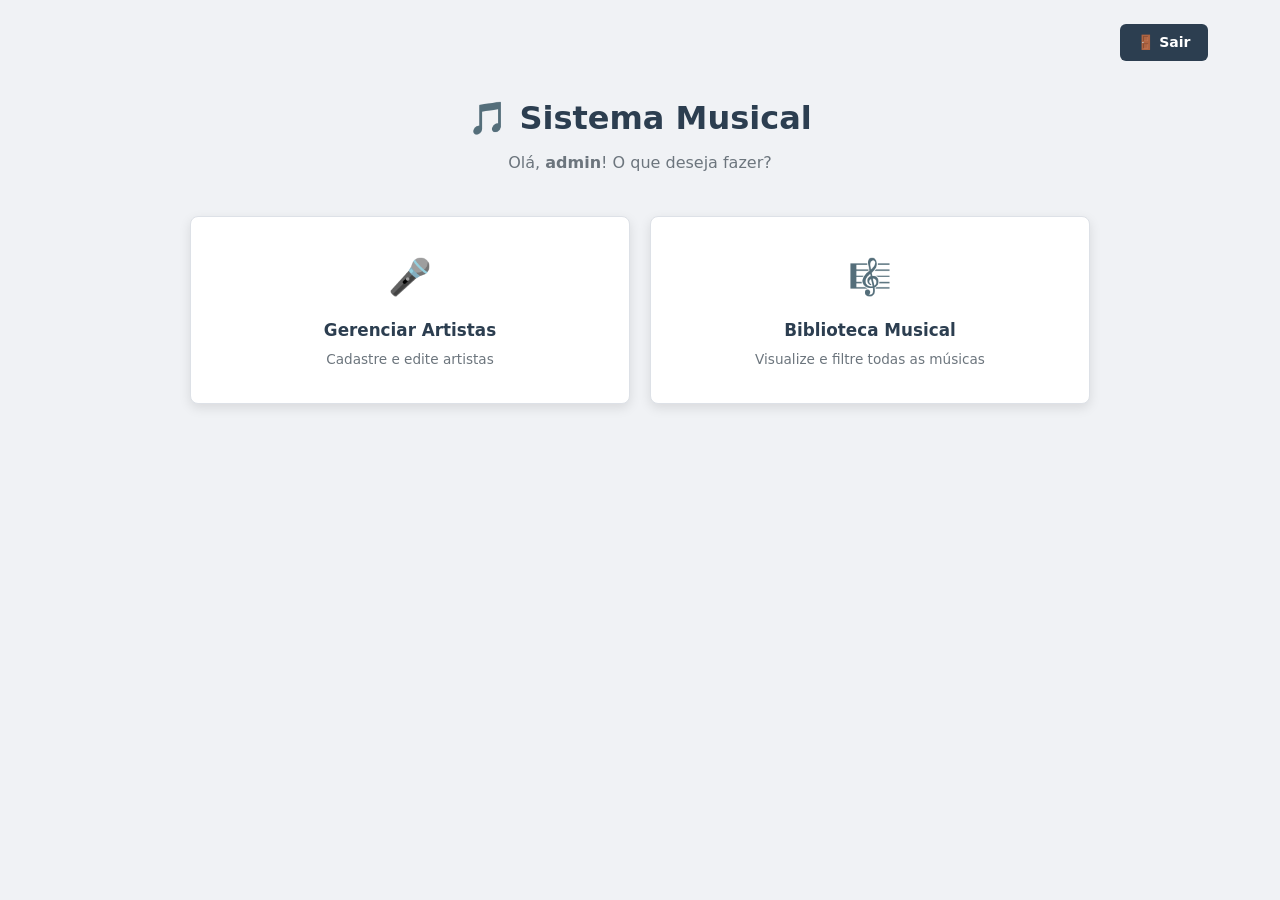
<file: sistema-musical/index.html>
<!DOCTYPE html>
<html lang="pt-br">
<head>
    <meta charset="UTF-8">
    <meta name="viewport" content="width=device-width, initial-scale=1.0">
    <title>Menu Principal - Sistema Musical</title>
    <link rel="icon" href="data:image/svg+xml,<svg xmlns=%27http://www.w3.org/2000/svg%27 viewBox=%270 0 100
100%27><text y=%27.9em%27 font-size=%2790%27>🎵</text></svg>">
<link rel="stylesheet" href="styles.css">
</head>
<body>
<div class="container">


    <div class="topbar">
        <a href="login.html" class="btn-back">🚪 Sair</a>
    </div>

    <div class="page-header">
        <h1>🎵 Sistema Musical</h1> 
        <p>Olá, <strong>admin</strong>! O que deseja fazer?</p> 
    </div>

    <div class="menu-grid">

        <div class="menu-card">
            <a href="cadastro_artista.html">
            <div class="menu-card-icon">🎤</div>
            <div class="menu-card-title">Gerenciar Artistas</div>
            <div class="menu-card-desc">Cadastre e edite artistas</div>
        </a>
    </div>


     <div class="menu-card">
        <a href="listagem_musicas.html">
         <div class="menu-card-icon">🎼</div>   
         <div class="menu-card-title">Biblioteca Musical</div>
         <div class="menu-card-desc">Visualize e filtre todas as músicas</div>
        </a>
    </div>
</div>

</div>
</body>
</html>
</file>
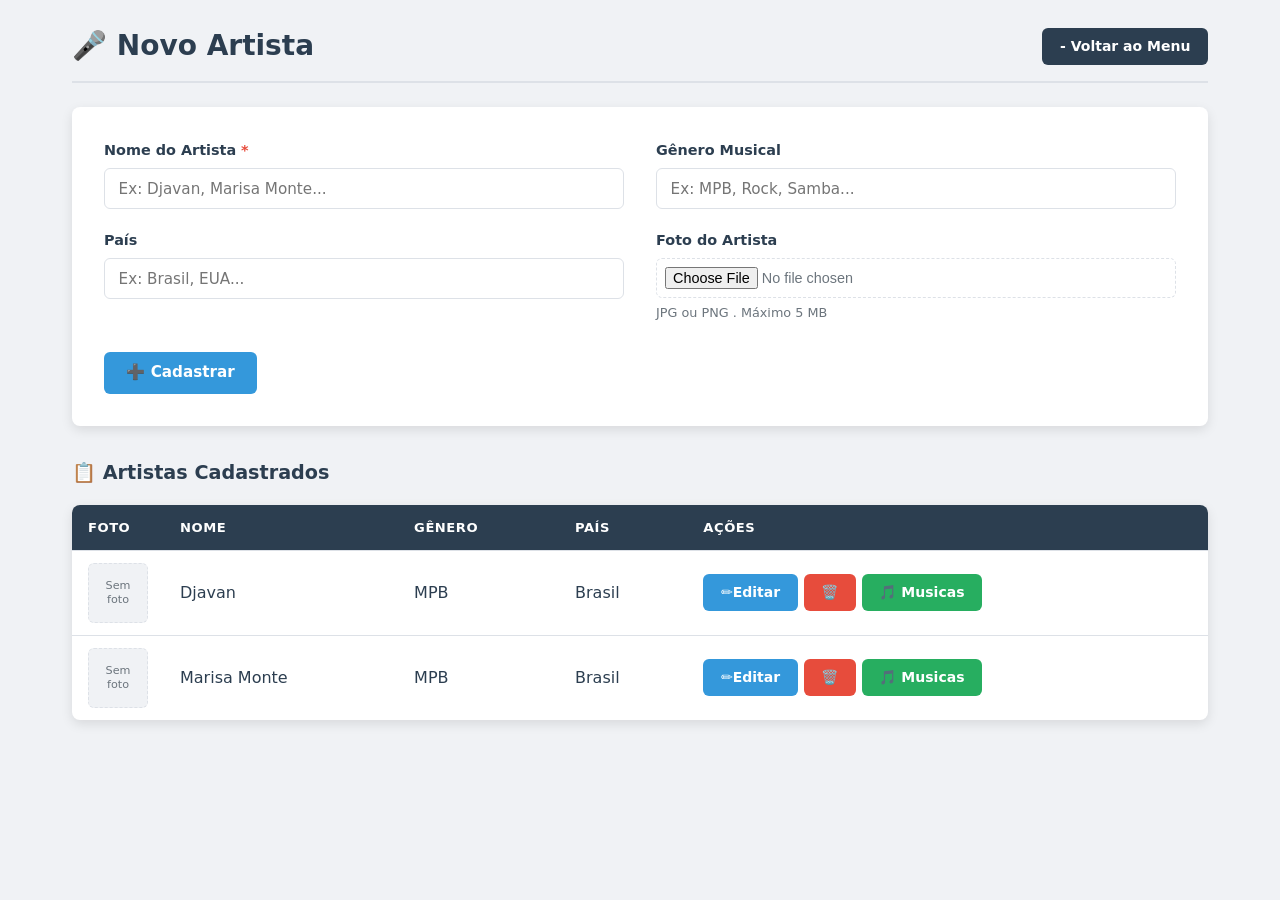
<file: sistema-musical/cadastro_artista.html>
<!DOCTYPE html>
<html lang="pt-br">
<head>
    <meta charset="UTF-8">
    <meta name="viewport" content="width=device-width, initial-scale=1.0">
    <title>Novo Artista - Sistema Musical</title>
    <link rel="icon" href="data:image/svg+xml,<svg xmlns=%27http://www.w3.org/2000/svg%27 viewBox=%270 0 100 100%27><text y=%27.9em%27 font-size=%2790%27>🎵</text></svg>">
    <link rel="stylesheet" href="styles.css">
</head>
<body>
    <div class="container">


        <!-- A mesma barra d etítulo da Biblioteca (o CSS já existe desde a aula 2). -->
         <div class="page-header-bar">
            <h2>🎤 Novo Artista</h2>
            <div class="header-actions">
                <a href="index.html" class="btn-back">- Voltar ao Menu</a>
            </div>
         </div>


 <!--
 FORMULÁRIO DE CADASTRO DO ARTISTA (o "criador")
 method="post": envia os dados escondidos. É o certo para cadastrar.
 enctype="multipart/form-data": OBRIGATÓRIO para enviar arquivo (a foto).
 Não muda nada na tela, mas sem ele a foto não chega ao PHP na Sprint 2.
 -->
 <form method="post" action="#" enctype="multipart/form-data">


    <!-- form-grid: o CSS transforma em 2 colunas (grid 1fr 1fr). Os campos se encaixam 2 por linha. -->
     <div class="form-grid">


        <div class="form-group">
            <!-- O * vermelho avisa que o campo é obrigatório. A cor vem da variável --red. -->
             <label for="nome">Nome do Artista <span style="color: var(--red);">*</span></label>
             <!-- required: o navegador não deixa cadastrar sem nome. -->
              <input type="text" id="nome" name="nome"
              required placeholder="Ex: Djavan, Marisa Monte...">
        </div>


        <div class="form-group">
            <!-- Campo opcional (sem required). -->
             <label for="genero">Gênero Musical</label>
             <input type="text" id="genero" name="genero"
             placeholder="Ex: MPB, Rock, Samba...">
        </div>


        <div class="form-group">
            <label for="pais">País</label>
            <input type="text" id="pais" name="pais"
            placeholder="Ex: Brasil, EUA...">
        </div>


        <div class="form-group">
            <label for="imagem">Foto do Artista</label>
            <!-- type="file": abre a janela para escolher um arquivo. 
             accept="image/*": mostra só imagens. -->
             <input type="file" id="imagem" name="imagem" accept="image/*">
             <!-- small: texto pequeno de ajuda embaixo do campo. -->
              <small>JPG ou PNG . Máximo 5 MB</small>
        </div>


     </div><!--fim . form-grid-->  


     <!-- form-actions: a área dos botões do formulário (flex). -->
      <div class="form-actions">
        <button type="submit" class="btn-primary">➕ Cadastrar</button>
      </div>
 </form>




    <!-- ========== TABELA DE ARTISTAS (dados fixos nesta fase) ==========
    Usa as MESMAS classes da tabela da Biblioteca: o visual já vem pronto. -->
 <h3>📋 Artistas Cadastrados</h3> <!-- h3: subtítulo da tabela -->


 <div class="table-container">
    <table>
        <thead>
            <tr>
                <th class="col-foto">Foto</th>
                <th>Nome</th>
                <th>Gênero</th>
                <th>País</th>
                <th class="col-acoes">Ações</th>
            </tr>
        </thead>
        <tbody>
            <!-- Cada tr = um artista -->
             <tr>
                <td><div class="no-image">Sem<br>foto</div></td>
                <td>Djavan</td>
                <td>MPB</td>
                <td>Brasil</td>
                <td>
                    <div class="action-buttons">
                        <a href="#" class="btn-edit">✏️Editar</a>
                        <a href="#" class="btn-delete">🗑️</a>
                   <!-- btn-music (verde): leva ao cadastro das músicas DESTE artista. -->
                    <a href="cadastro_musica.html" class="btn-music">🎵 Musicas</a>     
                    </div>
                </td>
             </tr>
             <tr>
                <td><div class="no-image">Sem<br>foto</div></td>
                <td>Marisa Monte</td>
                <td>MPB</td>
                <td>Brasil</td>
                <td>
                    <div class="action-buttons">
                        <a href="#" class="btn-edit">✏️Editar</a>
                        <a href="#" class="btn-delete">🗑️</a>
                        <a href="cadastro_musica.html" class="btn-music">🎵 Musicas</a>
                    </div>
                </td>
             </tr>
        </tbody>
    </table>
 </div>
    </div>
</body>
</html>
</file>
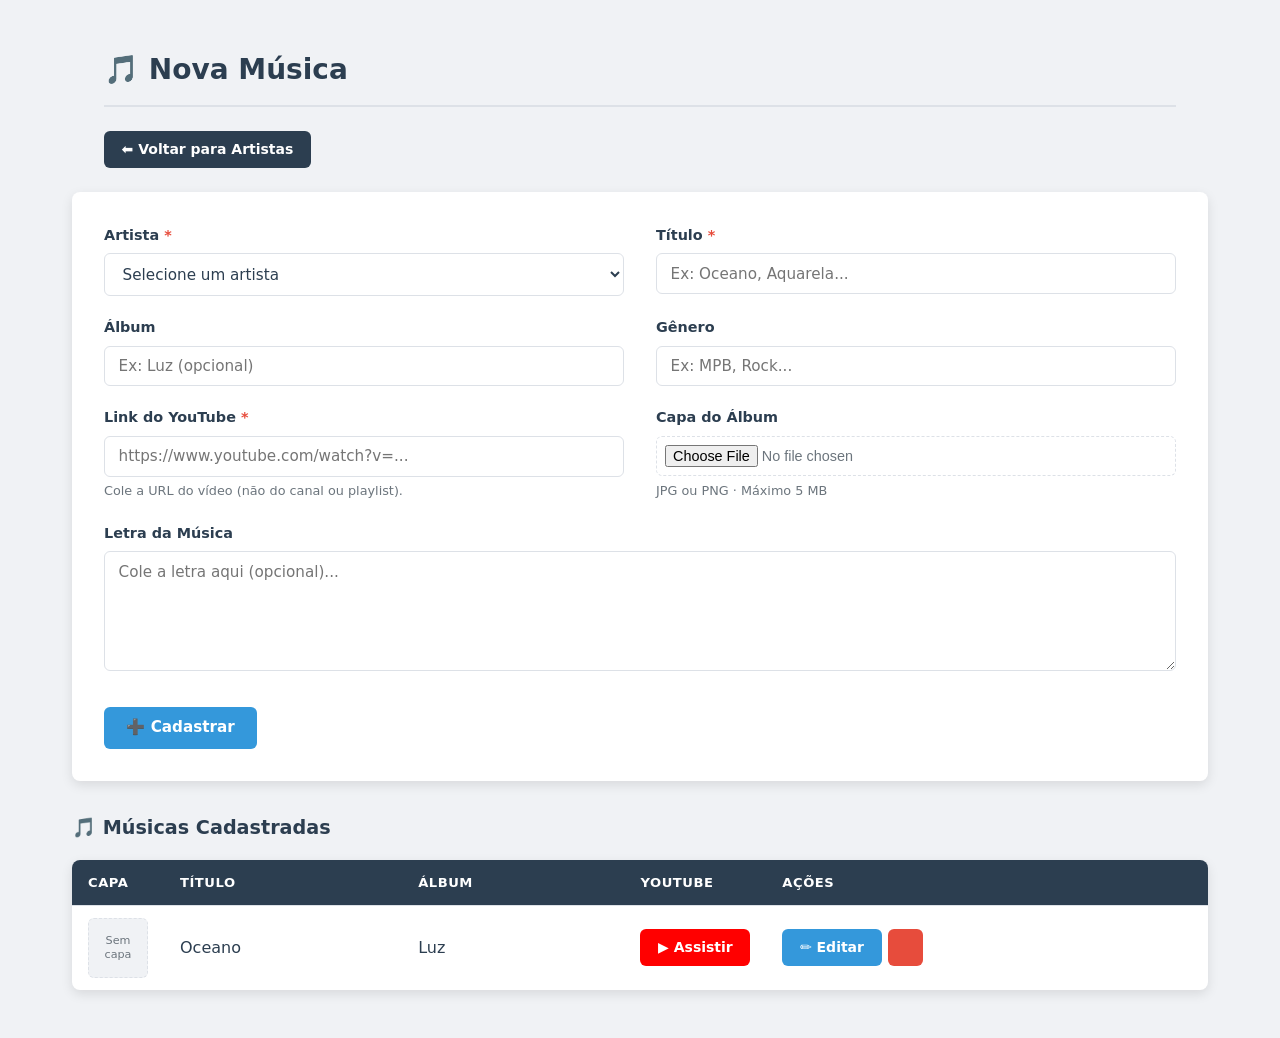
<file: sistema-musical/cadastro_musica.html>
<!DOCTYPE html>
<html lang="pt-br">
<head>
    <meta charset="UTF-8">
    <meta name="viewport" content="width=device-width, initial-scale=1.0">
    <title>Nova Música — Sistema Musical</title>
        <link rel="icon" href="data:image/svg+xml,<svg xmlns=%27http://www.w3.org/2000/svg%27 viewBox=%270 0 100
100%27><text y=%27.9em%27 font-size=%2790%27>🎵</text></svg>">
<link rel="stylesheet" href="styles.css">
</head>
<body>
    <div class="container">
        <div class="container">
        <h2>🎵 Nova Música</h2>
        <div class="header-actions">
       <a href="cadastro_artista.html" class="btn-back">⬅ Voltar para Artistas</a> 
        </div>
    </div>

    <form method="post" action="#" enctype="multipart/form-data">
        <div class="form-grid">
        <div class="form-group">
        <label for="artista_id">Artista <span style="color:var(--red)">*</span></label>
       <select name="artista_id" id="artista_id" required>
        <option value="">Selecione um artista</option>
        <option value="1">Djavan</option>
        <option value="2">Marisa Monte</option>
       </select>
       </div>
       
       <div class="form-group">
        <label for="titulo">Título <span style="color:var(--red)">*</span></label>
        <input type="text" id="titulo" name="titulo"
        required placeholder="Ex: Oceano, Aquarela...">
        </div>

        <div class="form-group">
       <label for="album">Álbum</label>
       <input type="text" id="album" name="album" placeholder="Ex: Luz (opcional)">
       
       </div>

       <div class="form-group">
      <label for="genero">Gênero</label>  
      <input type="text" id="genero" name="genero" placeholder="Ex: MPB, Rock...">
       </div>

       <div class="form-group">
 <label for="youtube_link">Link do YouTube <span style="color:var(--red)">*</span></label>

<input type="url" id="youtube_link" name="youtube_link"
required placeholder="https://www.youtube.com/watch?v=...">

        <small>Cole a URL do vídeo (não do canal ou playlist).</small>
        </div>

        <div class="form-group">
        <label for="imagem_capa">Capa do Álbum</label>
         <input type="file" id="imagem_capa" name="imagem_capa" accept="image/*">
          <small>JPG ou PNG · Máximo 5 MB</small>  
        </div>


        <div class="form-group full">
         <label for="letra">Letra da Música</label>
          <textarea id="letra" name="letra" placeholder="Cole a letra aqui (opcional)..."></textarea> 
        </div>

        </div>

        <div class="form-actions">
         <button type="submit" class="btn-primary">➕ Cadastrar</button>   
        </div>
    </form>

    <h3>🎵 Músicas Cadastradas</h3>
    <div class="table-container">
        <table>
            <thead>
                <tr>
             <th class="col-capa">Capa</th>
             <th>Título</th>
            <th>Álbum</th>
             <th class="col-youtube">YouTube</th>
             <th class="col-acoes">Ações</th>       
             </tr>

            </thead>
            <tbody>
                <tr>
            
        <td><div class="no-image">Sem<br>capa</div></td>
        <td>Oceano</td>
        <td>Luz</td>
        <td><a href="#" target="_blank" class="btn-youtube">▶ Assistir</a></td>
        <td>
         <div class="action-buttons">
       <a href="#" class="btn-edit">✏️ Editar</a>      
       <a href="#" class="btn-delete">️</a>
         </div>
         </td>
        </tr>
    </tbody>
    </table>
    </div>
          
</div>
</body>
</html>
</file>
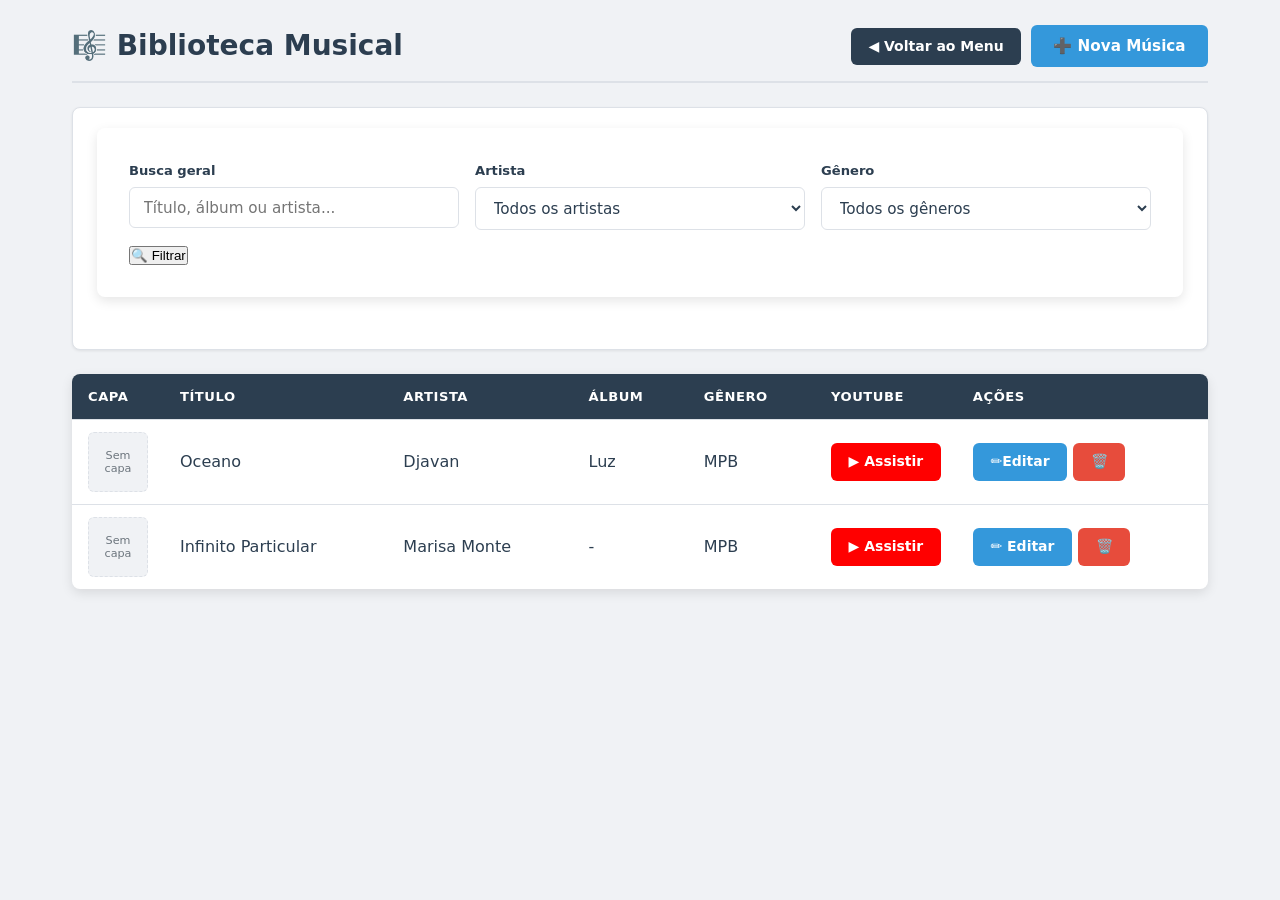
<file: sistema-musical/listagem_musicas.html>
<!DOCTYPE html>
<html lang="pt-br">
<head>
    <meta charset="UTF-8">
    <meta name="viewport" content="width=device-width, initial-scale=1.0">
    <title>Biblioteca Musical - Sistema musical </title>
    <link rel="icon" href="data:image/svg+xml,<svg xmlns=%27http://www.w3.org/2000/svg%27 viewBox=%270 0 100 100%27><text y=%27.9em%27 font-size=%2790%27>🎵</text></svg>">
    <link rel="stylesheet" href="styles.css">
</head>
<body>
<div class="container">


    <!-- ========== CABEÇALHO DA PÁGINA ==========
 page-header-bar: o CSS (flex + space-between) deixa o título
 à esquerda e os botões à direita. Esta barra se repete nos cadastros. -->
    <div class="page-header-bar">
        <h2>🎼 Biblioteca Musical</h2>
        <div class="header-actions">
        <!-- Links com cara de botão: btn-back (escuro) e bnt-primary (azul). -->
            <a href="index.html" class="btn-back">◀️ Voltar ao Menu</a>
            <a href="cadastro_musica.html" class="btn-primary">➕ Nova Música</a>
        </div>
    </div>


    <!-- ========== FILTROS ==========
Nesta fase eles só aparecem (não filtram de verdade).
method="get": na Sprint 2 o que a pessoa escolher vai aparecer no endereço
(ex.: ?artista=1) e o PHP usa isso para filtrar no banco. -->
<div class="filters">
    <form method="get" class="filter-form" action="#">


        <!-- filter-group: os 3 filtros. O CSS (flex) coloca lado a lado. -->
         <div class="filter-group">


            <!-- filter-item: um filro = rótulo + campo. -->
             <div class="filter-item">
                <label for="busca">Busca geral</label>
                <input type="text" name="busca" id="busca" placeholder="Título, álbum ou artista...">
             </div>


             <div class="filter-item">
                <label for="artista">Artista</label>
            <!-- select: lista para escolher uma opção.
 value="" (vazio) = "todos". O número é o código do artista no banco. -->
                <select name="artista" id="artista">
                    <option value="">Todos os artistas</option>
                    <option value="1">Djavan</option>
                    <option value="2">Marisa Monte</option>
                </select>
             </div>


             <div class="filter-item">
                <label for="genero">Gênero</label>
                <select name="genero" id="genero">
                    <option value="">Todos os gêneros</option>
                    <option value="MPB">MPB</option>
                </select>
             </div>
         </div>


         <!-- filter-actions: a área do botão de filtrar -->
          <div class="filter-actions">
            <button type="submit" class="bnt-primary">🔍 Filtrar</button>
          </div>
    </form>
</div>


<!-- ========== TABELA DE MÚSICAS ========== 
 table-container: a caixa branca com sombra em volta da tabela.-->
 <div class="table-container">
    <table>
        <!-- thead: o cabeçalho da tabela. tr = linha. th= célula de título. -->
         <thead>
            <tr>
            <!-- As classes col-... deixam o CSS controlar a largura destas colunas. -->
             <th class="col-capa">Capa</th>
             <th>Título</th>
             <th>Artista</th>
             <th>Álbum</th>
             <th>Gênero</th>
             <th class="col-youtube">Youtube</th>
             <th class="col-acoes">Ações</th>
            </tr>
         </thead>


    <!-- tbody: o corpo. Cada tr é UMA música; cada td é uma informação dela.
    Os dados estão fixos aqui. Na Sprint 2 o PHP cria estas linhas a partir do banco. -->
    <tbody>
        <tr>
        <!-- no-image: quadrado "Sem capa" no lugar da imagem (a capa real vem na Sprint 2). -->
         <td><div class="no-image">Sem<br>capa</div></td>    
         <td>Oceano</td>
         <td>Djavan</td>
         <td>Luz</td>
         <td>MPB</td>
         <!-- target="_blank": abre o vídeo numa aba nova, sem sair do sistema. -->
          <td><a href="#" target="_blank" class="btn-youtube">▶️ Assistir</a></td>
          <td>
            <!-- action-buttons: junta Editar e Excluir lado a lado (flex). -->
             <div class="action-buttons">
                <a href="#" class="btn-edit">✏️Editar</a>
                <a href="#" class="btn-delete">🗑️</a>
             </div>
          </td>
        </tr>
        <tr>
            <td><div class="no-image">Sem<br>capa</div></td>
            <td>Infinito Particular</td>
            <td>Marisa Monte</td>
            <td>-</td>
            <td>MPB</td>
            <td><a href="#" target="_blank" class="btn-youtube">▶️ Assistir</a>
            <td>
            <div class="action-buttons">
                <a href="#" class="btn-edit">✏️ Editar</a>
                <a href="#" class="btn-delete">🗑️</a>
            </div>
            </td>
        </tr>
    </tbody>
    </table>
 </div>
</div>
</body>
</html>
</file>
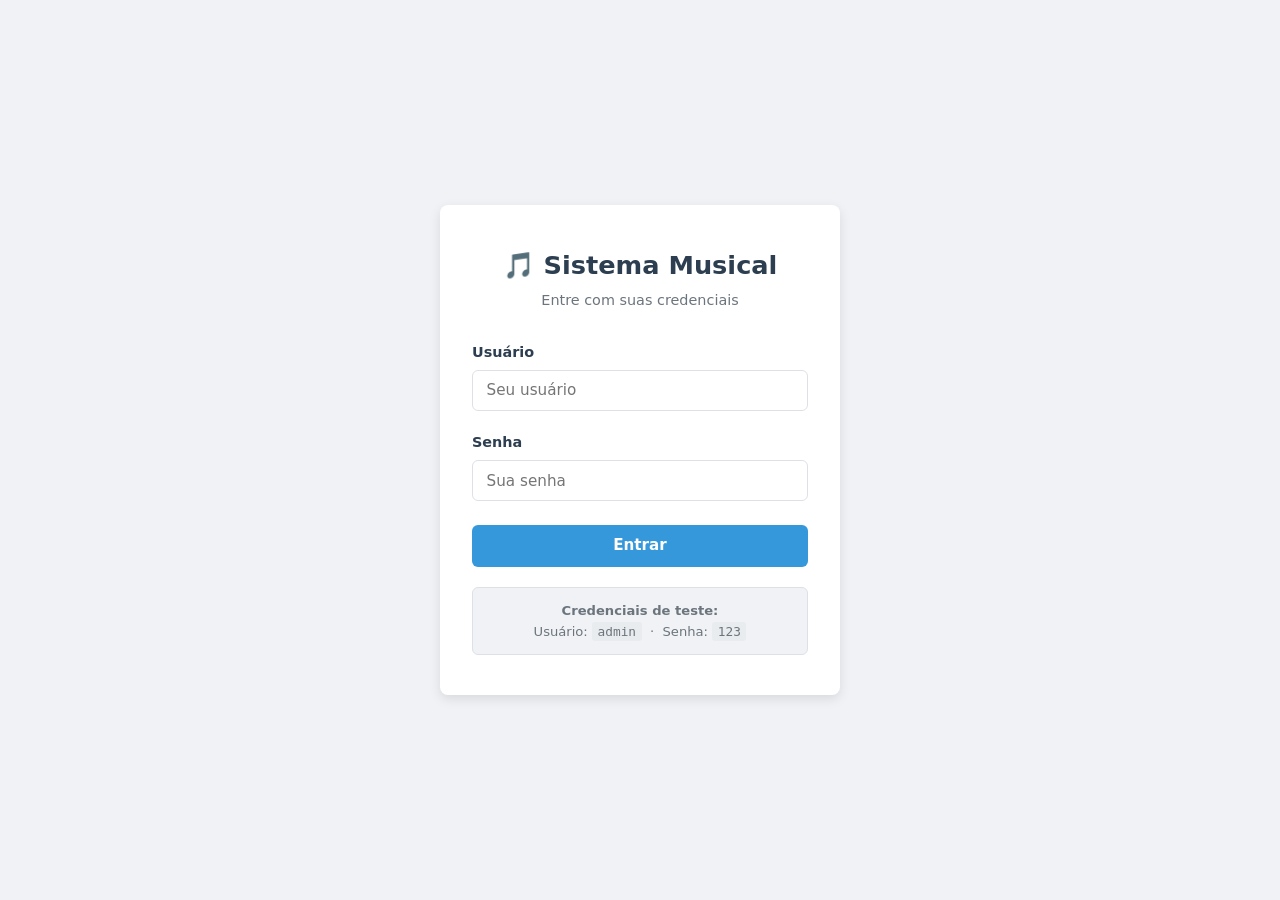
<file: sistema-musical/login.html>
<!DOCTYPE html>
<html lang="pt-br">
<head>
    <meta charset="UTF-8">
    <meta name="viewport" content="width=device-width, initial-scale=1.0">
    <title>Login-Sistema Musical</title>
    <link rel="icon" href="data:image/svg+xml,<svg xmlns=%27http://www.w3.org/2000/svg%27 viewBox=%270 0 100
100%27><text y=%27.9em%27 font-size=%2790%27>🎵</text></svg>">
<link rel="stylesheet" href="styles.css">
</head>
<body class="login-page">
    <div class="login-card">
    <div class="login-header">
        <h1>🎵 Sistema Musical</h1>
        <p>Entre com suas credenciais</p>
    </div>

    <form method="post" action="#">
    <div class="form-group">
    <label for="usuario">Usuário</label>
    <input type="text"
    id="usuario"
    name="usuario"
    required
    autocomplete="username"
    placeholder="Seu usuário">
    </div>

    <div class="form-group">
        <label for="senha">Senha</label>
        <input type="password"
        id="senha"
        required
        autocomplete="current-password"
        placeholder="Sua senha">
    </div>


        <button type="submit" class="btn-primary">Entrar</button>
    </form>

      <div class="login-hint">
        <strong>Credenciais de teste:</strong><br>
        Usuário: <code>admin</code> &nbsp;·&nbsp; Senha: <code>123</code>
        </div>
    </div>

</body>
</html>
</file>
<file: sistema-musical/styles.css>
/* =============================================
    SISTEMA MUSICAL: Folha de Estilos Principal
    =============================================
    Um único arquivo para TODAS as telas. Ele cresce a cada aula:
    Aula 1: base, formulário, botões, login e menu
    Aula 2: títulos, barra de título, cores dos botões, tabelas e filtros
    Aula 3: formulário em grade, campo de foto e botão de músicas
    Aula 4: url e textarea, campo "full", utilitários e celular
============================================= */


/* -----------------------------------------------
   1. VARIÁVEIS E RESET [AULA 1]
----------------------------------------------- */
/* :root guarda as variáveis. Escrevemos o valor UMA vez e usamos
   em todo lugar com var(--nome). Para mudar a identidade visual do
   sistema, basta trocar as cores aqui. */
:root {
    --primary:        #2c3e50;     /* azul bem escuro: títulos, cabeçalho da tabela */
    --blue:           #3498db;     /* azul: botão principal e editar */
    --blue-dark:      #2980b9;     /* azul escuro: hover */
    --green:          #27ae60;     /* verde: botão de músicas */
    --red:            #e74c3c;     /* vermelho: excluir e o * de obrigatório */
    --red-dark:       #c0392b;
    --bg:             #f0f2f5;     /* fundo cinza claro da página */
    --surface:        #ffffff;     /* fundo dos cartões */
    --border:         #dde1e7;     /* cor das bordas */
    --text:            #2c3e50;
    --text-muted:     #6c757d;     /* texto cinza, menos importante */
    --shadow-sm:      0 1px 3px rgba(0,0,0,.08);             /* sombra fraca */
    --shadow-md:      0 4px 12px rgba(0,0,0,.10);            /* sombra média */
    --radius:         8px;         /* arredondamento dos cantos */
    --font:           'Segoe UI', system-ui, -apple-system, sans-serif;
}


/* Reset: zera as margens que o navegador coloca sozinho.
   box-sizing: border-box faz a largura já incluir padding e borda. */
*, *::before, *::after {
    margin: 0;
    padding: 0;
    box-sizing: border-box;
}


/* A página inteira: fonte, fundo e cor do texto. */
body {
    font-family: var(--font);
    background-color: var(--bg);
    color: var(--text);
    line-height: 1.6;               /* espaço entre as linhas do texto */
    min-height: 100vh;              /* no mínimo a altura toda da tela */
}


/* -----------------------------------------------
    2. FORMULÁRIOS    [AULA 1]
    Base usada por TODAS as telas que têm <form>.
----------------------------------------------- */
/* Todo formulário vira um cartão branco com sombra. */
form {
    background: var(--surface);
    padding: 2rem;
    border-radius: var(--radius);
    box-shadow: var(--shadow-md);
    margin-bottom: 2rem;
}


/* Espaço embaixo de cada grupo (rótulo + campo). */
.form-group {
    margin-bottom: 1.25rem;
}


/* display: block coloca o rótulo numa linha só dele, em cima do campo. */
label {
    display: block;
    margin-bottom: .4rem;
    font-size: .9rem;
    font-weight: 600;
    color: var(--primary);
}


/* Os campos ocupam a largura toda e ganham borda fina.
   textarea e select já ficam prontos para as próximas telas. */
input[type="text"],
input[type="password"],
textarea,
select {
    width: 100%;
    padding: .65rem .85rem;
    border: 1.5px solid var(--border);
    border-radius: 6px;
    font-size: .95rem;
    font-family: var(--font);     /* sem isso, campos usam outra fonte */
    color: var(--text);
    background: var(--surface);
    transition: border-color .2s, box-shadow .2s;       /* muda suave */
}


/* :focus = quando a pessoa clica no campo. A borda fica azul. */
input:focus,
textarea:focus,
select:focus {
    outline: none;
    border-color: var(--blue);
    box-shadow: 0 0 0 3px rgba(52,152,219,.15);
}


/* -----------------------------------------------
    3. BOTÕES   [AULA 1, cores novas nas aulas 2 e 3]
----------------------------------------------- */
/* Seletor em grupo (vírgulas): TODOS os botões do sistema têm o
   mesmo formato. Cada um ganha a sua cor mais abaixo. */
.btn-primary,
.btn-edit,
.btn-delete,
.btn-music,
.btn-back,
.btn-youtube {
    display: inline-flex;            /* ícone e texto alinhados */
    align-items: center;
    justify-content: center;
    gap: .35rem;
    padding: .55rem 1.1rem;
    border: none;
    border-radius: 6px;
    font-size: .875rem;
    font-weight: 600;
    font-family: var(--font);
    cursor: pointer;                 /* mãozinha no mouse */
    text-decoration: none;           /* links sem sublinhado */
    white-space: nowrap;             /* texto não quebra linha */
    transition: background-color .2s, transform .15s, box-shadow .2s;
    line-height: 1.4;
}


/* Botão principal: azul. No hover escurece e sobe 1px. */
.btn-primary {
    padding: .65rem 1.4rem;
    font-size: .95rem;
    background: var(--blue);
    color: #fff;
}
.btn-primary:hover { background: var(--blue-dark); transform: translateY(-1px); box-shadow: var(--shadow-sm); }


/* Voltar e Sair: escuro. */
.btn-back           { background: var(--primary); color: #fff; }
.btn-back:hover     { background: #1a252f; }


/* [AULA 2] Cores dos botões de ação da tabela.
   Azul = ação normal. Vermelho = perigo (excluir). */
.btn-edit              { background: var(--blue); color: #fff; }
.btn-edit:hover         { background: var(--blue-dark); }
.btn-delete            { background: var(--red);   color: #fff; }
.btn-delete:hover      { background: var(--red-dark); }


/* [AULA 3] Verde = ir para as músicas do artista. */
.btn-music          { background: var(--green); color: #fff; }
.btn-music:hover       { background: #219a52; }


/* [AULA 2] O vermelho do YouTube, para reconhecer na hora. */
.btn-youtube           { background: #ff0000; color: #fff; }
.btn-youtube:hover     { background: #cc0000; }


/* -----------------------------------------------
    4. MENSAGENS [AULA 4, usadas de verdade na Sprint 2]
    Ex.: "Artista cadastrado!" (success) ou "Senha incorreta" (error).
----------------------------------------------- */
.message {
    display: flex;
    align-items: center;
    gap: .6rem;
    padding: .85rem 1.1rem;
    border-radius: 6px;
    margin-bottom: 1.25rem;
    font-size: .95rem;
    font-weight: 500;
}


.message.success { background: #d4edda; color: #155724; border: 1px solid #c3e6cb; }
.message.error   { background: #f8d7da; color: #721c24; border: 1px solid #f5c6cb; }


/* [AULA 4] A caixa da letra: começa com 120px de altura.
   resize: vertical deixa esticar só para baixo. */
textarea {
    min-height: 120px;
    resize: vertical;
}


/* -----------------------------------------------
    5. TELA DE LOGIN   [AULA 1]
----------------------------------------------- */
/* O body do login vira flex para centralizar o cartão:
   justify-content = horizontal, align-items = vertical. */
.login-page {
    display: flex;
    justify-content: center;
    align-items: center;
    min-height: 100vh;
    background: var(--bg);
    padding: 1rem;
}


/* O cartão branco, com no máximo 400px de largura. */
.login-card {
    background: var(--surface);
    padding: 2.5rem 2rem;
    border-radius: var(--radius);
    box-shadow: var(--shadow-md);
    width: 100%;
    max-width: 400px;
}


/* O form já é um cartão (seção 2). Dentro do login-card tiramos
   o fundo e a sombra para não ficar "caixa dentro de caixa". */
.login-card form {
    background: none;
    box-shadow: none;
    padding: 0;
    margin: 0;
}


.login-header {
    text-align: center;
    margin-bottom: 1.75rem;
}


.login-header h1 {
    font-size: 1.6rem;
    color: var(--primary);
    margin-bottom: .25rem;
}


.login-header p {
    color: var(--text-muted);
    font-size: .9rem;
}


/* Seletor com espaço = "que está dentro de". Só o botão do login
   ocupa a largura toda. */
.login-card .btn-primary {
    width: 100%;
    margin-top: .25rem;
}


/* A caixinha com a dica das credenciais. */
.login-hint {
    margin-top: 1.25rem;
    padding: .75rem 1rem;
    background: var(--bg);
    border-radius: 6px;
    text-align: center;
    font-size: .82rem;
    color: var(--text-muted);
    border: 1px solid var(--border);
}


.login-hint code {
    background: #e9ecef;
    padding: .1rem .35rem;
    border-radius: 3px;
    font-size: .8rem;
}


/* -----------------------------------------------
    6. LAYOUT BASE   [AULA 1]
    O container de todas as telas, menos o login.
----------------------------------------------- */
/* Largura máxima de 1200px. margin: 0 auto centraliza a caixa. */
.container {
    max-width: 1200px;
    margin: 0 auto;
    padding: 24px 32px;
}


/* -----------------------------------------------
    7. MENU PRINCIPAL [AULA 1]
----------------------------------------------- */
/* flex-end empurra o botão Sair para a direita. */
.topbar {
    display: flex;
    justify-content: flex-end;
    margin-bottom: 2rem;
}


.page-header {
    text-align: center;
    margin-bottom: 2.5rem;
}


.page-header h1 {
    font-size: 2rem;
    color: var(--primary);
    margin-bottom: .35rem;
}


.page-header p { color: var(--text-muted); font-size: 1rem; }


/* A grade dos cards. auto-fit + minmax(240px, 1fr):
   "coloque quantas colunas couberem, cada uma com no mínimo 240px".
   No celular os cards descem sozinhos. */
.menu-grid {
    display: grid;
    grid-template-columns: repeat(auto-fit, minmax(240px, 1fr));
    gap: 1.25rem;
    max-width: 900px;
    margin: 0 auto;
}


.menu-card {
    background: var(--surface);
    border-radius: var(--radius);
    box-shadow: var(--shadow-md);
    transition: transform .2s, box-shadow .2s;
    border: 1px solid var(--border);
}


/* Com o mouse em cima, o card sobe 4px e a sombra cresce. */
.menu-card:hover {
    transform: translateY(-4px);
    box-shadow: 0 8px 20px rgba(0,0,0,.13);
}


/* display: block faz o link ocupar o card inteiro (tudo clicável). */
.menu-card a {
    display: block;
    padding: 2rem 1.5rem;
    text-align: center;
    text-decoration: none;
    color: var(--text);
}


.menu-card-icon     { font-size: 2.2rem; margin-bottom: .75rem; }
.menu-card-title { font-size: 1.05rem; font-weight: 600; color: var(--primary); margin-bottom: .35rem; }
.menu-card-desc     { font-size: .85rem; color: var(--text-muted); }


/* -----------------------------------------------
    8. TIPOGRAFIA   [h2 na AULA 2]
----------------------------------------------- */
/* Todo h2 do sistema: grande, cor principal e uma linha embaixo. */
h2 {
    font-size: 1.75rem;
    font-weight: 600;
    color: var(--primary);
    margin-bottom: 1.5rem;
    padding-bottom: .75rem;
    border-bottom: 2px solid var(--border);
}


/* [AULA 3] O subtítulo das tabelas dos cadastros. */
h3 {
    font-size: 1.2rem;
    font-weight: 600;
    color: var(--primary);
    margin: 2rem 0 1rem;      /* 2rem em cima, 0 nos lados, 1rem embaixo */
}


/* -----------------------------------------------
    9. CABEÇALHO DE PÁGINA COM AÇÕES   [AULA 2]
    Usado na Biblioteca e nos dois cadastros.
----------------------------------------------- */
/* space-between: título na esquerda, botões na direita.
   flex-wrap: se faltar espaço, os botões descem. */
.page-header-bar {
    display: flex;
    align-items: center;
    justify-content: space-between;
    gap: 1rem;
    margin-bottom: 1.5rem;
    padding-bottom: .75rem;
    border-bottom: 2px solid var(--border);
    flex-wrap: wrap;
}


/* A barra já tem linha embaixo. Tiramos a linha do h2 que está
   dentro dela, senão ficariam duas. */
.page-header-bar h2 {
    margin: 0;
    padding: 0;
    border: none;
    font-size: 1.75rem;
    font-weight: 600;
    color: var(--primary);
}


.page-header-bar .header-actions {
    display: flex;
    gap: .6rem;
    flex-wrap: wrap;
    align-items: center;
}


/* -----------------------------------------------
    10. FORMULÁRIO EM GRADE [AULAS 3 e 4]
----------------------------------------------- */
/* [AULA 4] Outros tipos de input ficam iguais ao text. */
input[type="number"],
input[type="url"],
input[type="date"] {
    width: 100%;
    padding: .65rem .85rem;
    border: 1.5px solid var(--border);
    border-radius: 6px;
    font-size: .95rem;
    font-family: var(--font);
    color: var(--text);
    background: var(--surface);
    transition: border-color .2s, box-shadow .2s;
}


/* [AULA 3] Seletor de atributo: só o input de arquivo.
   A borda tracejada lembra "solte o arquivo aqui". */
input[type="file"] {
    width: 100%;
    padding: .5rem;
    border: 1.5px dashed var(--border);
    border-radius: 6px;
    font-size: .9rem;
    color: var(--text-muted);
    cursor: pointer;
}


/* [AULA 3] O texto de ajuda fica embaixo do campo, pequeno e cinza. */
small {
    display: block;
    margin-top: .3rem;
    font-size: .8rem;
    color: var(--text-muted);
}


/* [AULA 3] 2 colunas iguais (1fr = uma fração do espaço).
   gap: 0 entre linhas (o form-group já tem margem) e 2rem entre colunas. */
.form-grid {
    display: grid;
    grid-template-columns: 1fr 1fr;
    gap: 0 2rem;
}


/* [AULA 4] O campo com a classe "full" vai da 1ª à última linha
   da grade: ocupa as 2 colunas (usado na letra da música). */
.form-grid .form-group.full {
    grid-column: 1 / -1;
}


/* [AULA 3] Os botões abaixo do formulário, lado a lado. */
.form-actions {
    display: flex;
    gap: .75rem;
    align-items: center;
    flex-wrap: wrap;
    margin-top: .5rem;
    grid-column: 1 / -1;
}


/* [AULA 3, usada na Sprint 2] Mostra a foto já salva ao editar. */
.current-image {
    display: flex;
    align-items: center;
    gap: .75rem;
    margin-top: .75rem;
    padding: .75rem;
    background: var(--bg);
    border-radius: 6px;
}


.current-image img {
    width: 64px;
    height: 64px;
    object-fit: cover;       /* corta a foto sem esticar */
    border-radius: 6px;
    flex-shrink: 0;
}


.current-image small {
    margin: 0;
    color: var(--text-muted);
}


/* -----------------------------------------------
    11. TABELAS   [AULA 2]
----------------------------------------------- */
/* A caixa da tabela. overflow: hidden corta o que passa dos cantos
   redondos (senão o cabeçalho escuro "vaza" no canto). */
.table-container {
    background: var(--surface);
    border-radius: var(--radius);
    box-shadow: var(--shadow-md);
    overflow: hidden;
    margin-bottom: 1.5rem;
}


/* border-collapse: as bordas das células viram uma só. */
table {
    width: 100%;
    border-collapse: collapse;
}


/* Espaço dentro das células e uma linha fina entre as linhas. */
th, td {
    padding: 12px 16px;
    text-align: left;
    vertical-align: middle;
    border-bottom: 1px solid var(--border);
}


/* Cabeçalho escuro, letra branca e MAIÚSCULA. */
th {
    background: var(--primary);
    color: #fff;
    font-size: .82rem;
    font-weight: 600;
    letter-spacing: .04em;
    text-transform: uppercase;
    white-space: nowrap;
}


tbody tr:last-child td { border-bottom: none; }      /* a última linha sem borda */
tbody tr:hover { background: #f8fafc; }              /* linha clareia com o mouse */


/* Larguras fixas das colunas pequenas. */
.col-foto,
.col-capa    { width: 90px; white-space: nowrap; }
.col-youtube { width: 110px; white-space: nowrap; }
.col-acoes    { white-space: nowrap; }


/* Editar, Excluir (e Músicas) lado a lado. */
.action-buttons {
    display: flex;
    gap: 6px;
    align-items: center;
    flex-wrap: nowrap;
}


/* [Sprint 2] A miniatura da capa ou da foto de verdade. */
.table-thumbnail {
    width: 60px;
    height: 60px;
    object-fit: cover;
    border-radius: 6px;
    display: block;
}


/* O quadrado "Sem capa / Sem foto": borda tracejada e texto no meio. */
.no-image {
    width: 60px;
    height: 60px;
    background: var(--bg);
    border: 1.5px dashed var(--border);
    border-radius: 6px;
    display: flex;
    align-items: center;
    justify-content: center;
    font-size: .7rem;
    color: var(--text-muted);
    text-align: center;
    line-height: 1.2;
}


/* [Sprint 2] Célula de "nenhuma música encontrada". */
td.empty-cell {
    text-align: center;
    color: var(--text-muted);
    padding: 2rem;
    font-size: .95rem;
}


/* -----------------------------------------------
    14. FILTROS   [AULA 2]
----------------------------------------------- */
.filters {
    background: var(--surface);
    padding: 1.25rem 1.5rem;
    border-radius: var(--radius);
    box-shadow: var(--shadow-sm);
    margin-bottom: 1.5rem;
    border: 1px solid var(--border);
}


/* Os filtros lado a lado. flex-wrap: descem se não couber. */
.filter-group {
    display: flex;
    gap: 1rem;
    flex-wrap: wrap;
    margin-bottom: 1rem;
}


/* flex: 1 = cada filtro pega a mesma fatia do espaço.
   min-width impede que fique fino demais. */
.filter-item {
    flex: 1;
    min-width: 180px;
}


.filter-item label {
    font-size: .82rem;
}


.filter-actions {
    display: flex;
    gap: .75rem;
    align-items: center;
}


/* -----------------------------------------------
    15. UTILITÁRIOS [AULA 4]
    Classes pequenas para usar direto no HTML, sem criar regra nova.
    mt = margin-top, mb = margin-bottom.
----------------------------------------------- */
.text-center { text-align: center; }
.text-muted    { color: var(--text-muted); font-size: .9rem; }


.mt-1 { margin-top: .5rem; }
.mt-2 { margin-top: 1rem; }
.mt-3 { margin-top: 1.5rem; }
.mb-1 { margin-bottom: .5rem; }
.mb-2 { margin-bottom: 1rem; }
.mb-3 { margin-bottom: 1.5rem; }


/* -----------------------------------------------
    16. RESPONSIVIDADE   [AULA 4]
    Tudo aqui dentro só vale em telas de até 768px (celular e
    tablet em pé). Fica no FIM do arquivo para vencer as regras de cima.
    Teste: F12, depois o ícone de celular (modo responsivo).
----------------------------------------------- */
@media (max-width: 768px) {
    .container { padding: 16px; }                  /* menos espaço nas bordas */
    h2 { font-size: 1.4rem; }
    form { padding: 1.25rem; }
    .form-grid { grid-template-columns: 1fr; }     /* formulário em 1 coluna */
    .filter-group      { flex-direction: column; gap: .75rem; }   /* filtros empilhados */
    .filter-item       { min-width: 100%; }
    .table-container { overflow-x: auto; }         /* tabela rola para o lado */
    table            { min-width: 560px; }
    th, td { padding: 10px 12px; font-size: .85rem; }
    .table-thumbnail,
    .no-image { width: 48px; height: 48px; }
    .col-foto, .col-capa { width: 68px; }
    .action-buttons { flex-wrap: wrap; gap: 4px; }
    .btn-edit, .btn-delete, .btn-music, .btn-youtube {
        padding: .4rem .7rem;
        font-size: .78rem;
    }
    .menu-grid { grid-template-columns: 1fr; }     /* menu: 1 card por linha */
   }
</file>
